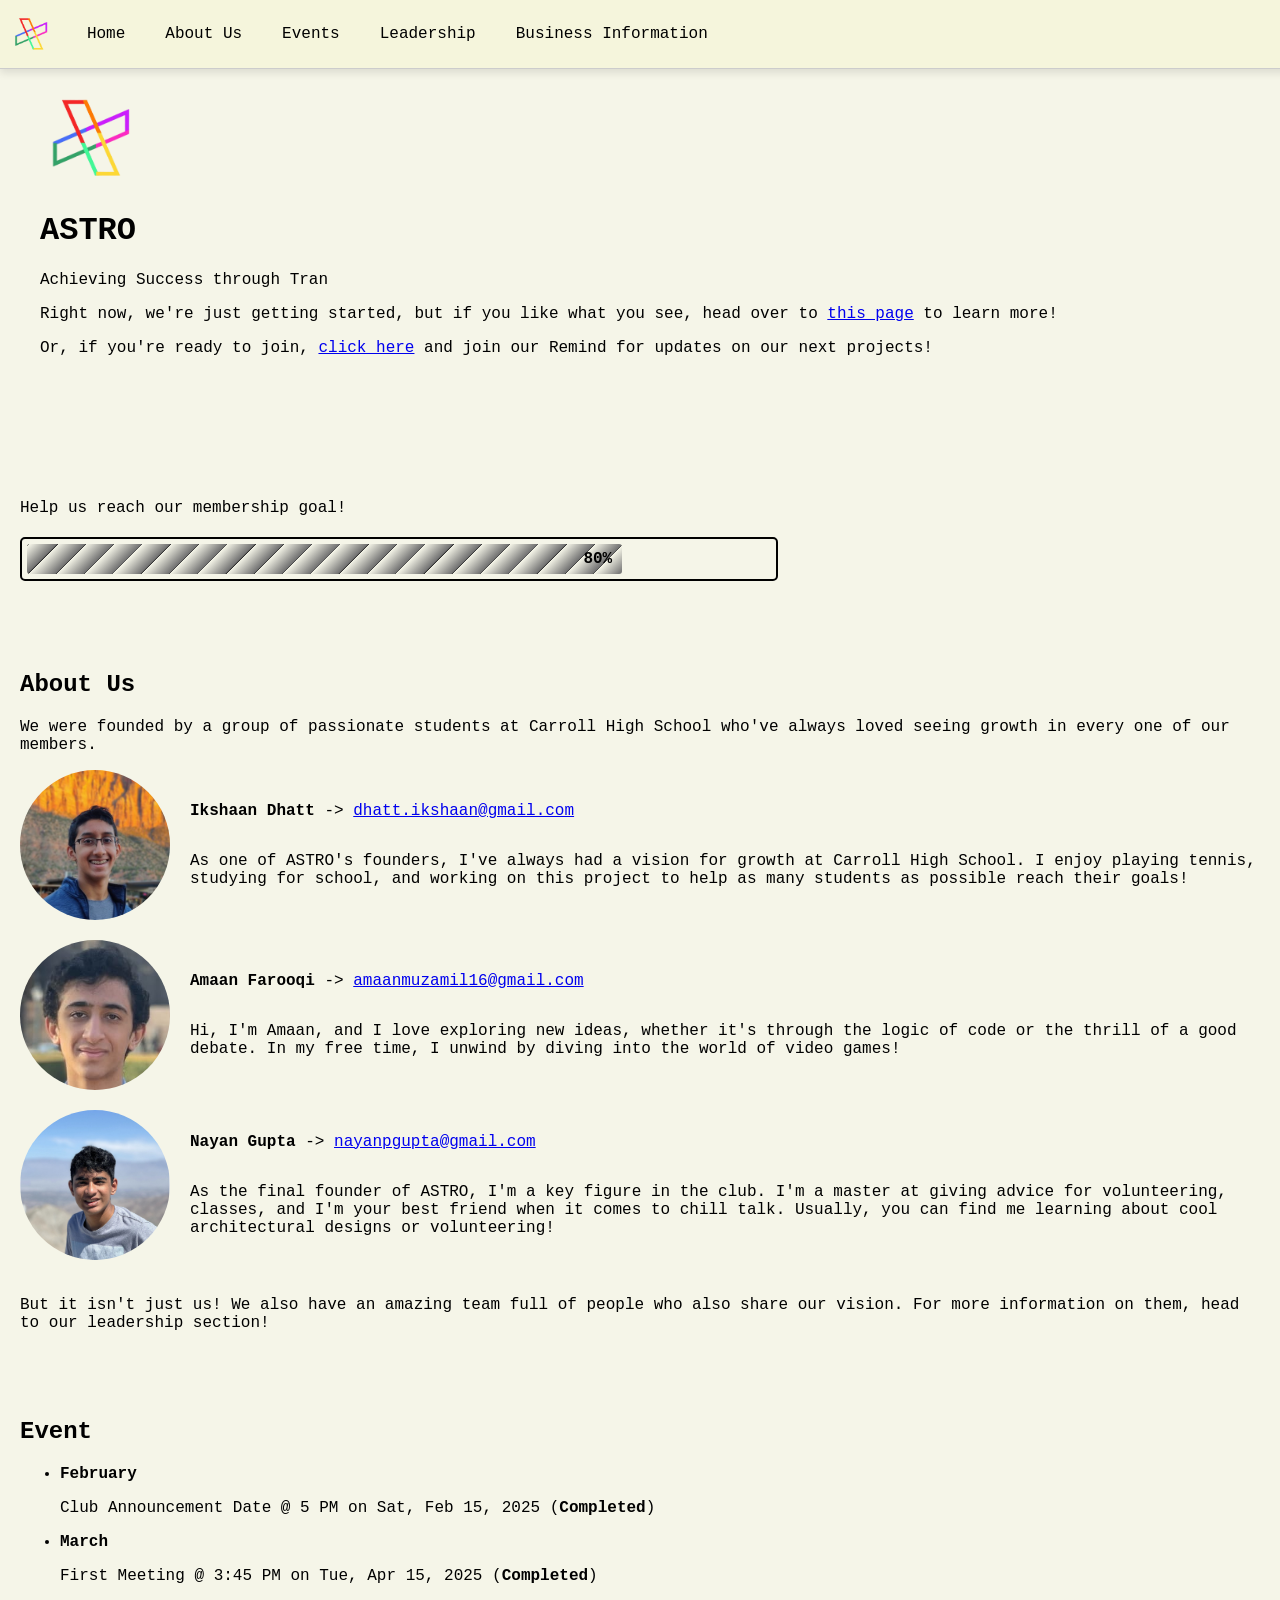
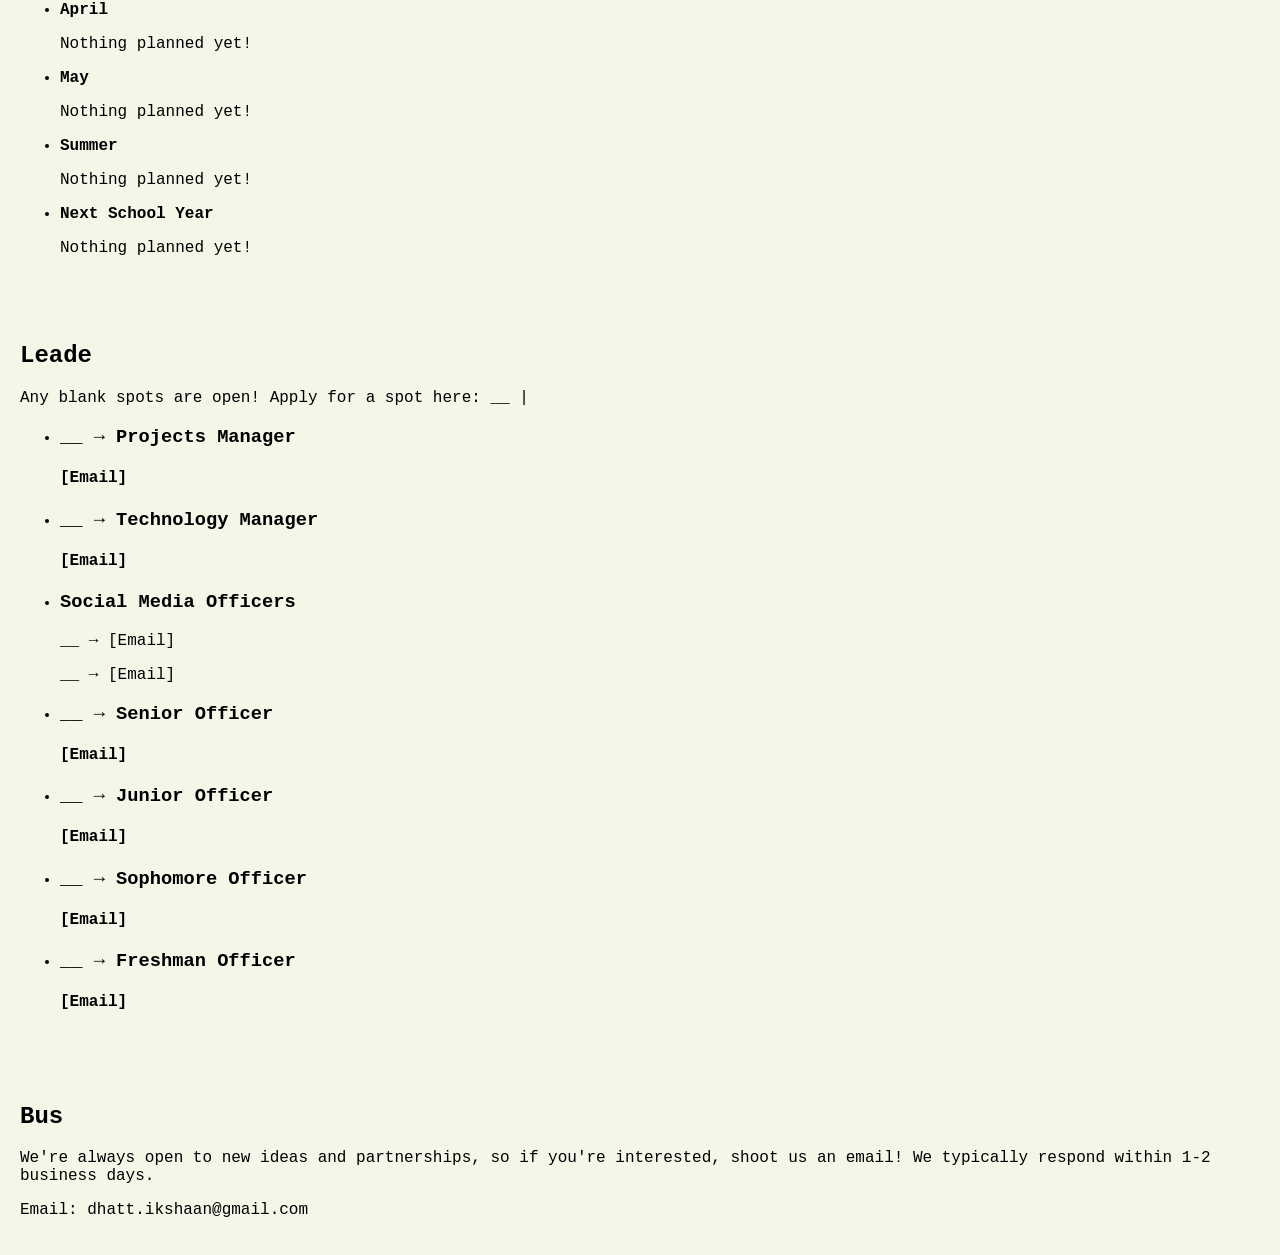
<file: index.html>
<!DOCTYPE html>
<html lang="en">

<head>
    <meta charset="UTF-8" />
    <meta name="viewport" content="width=device-width, initial-scale=1" />
    <title>ASTRO Club</title>
    <style>
        body {
            font-family: 'Courier New', Courier, monospace;
            background-color: #f5f5e8;
            color: #000;
            margin: 0;
            padding: 0;
            transition: background-color 0.5s ease-in-out;
        }

        .navbar {
            position: fixed;
            top: 0;
            width: 100%;
            background-color: #f5f5dc;
            border-bottom: 1px solid #ccc;
            z-index: 1000;
            display: flex;
            align-items: center;
            padding: 10px;
            box-shadow: 0 4px 8px rgba(0, 0, 0, 0.1);
            transition: background-color 0.5s ease-in-out;
            user-select: none;
        }

        .navbar img {
            height: 40px;
            margin-right: 20px;
            transition: transform 0.5s ease-in-out;
        }

        .navbar-links {
            display: flex;
            flex-grow: 1;
            gap: 10px;
        }

        .navbar a {
            display: inline-block;
            padding: 15px;
            text-decoration: none;
            color: #000;
            transition: color 0.3s ease-in-out;
        }

        .navbar a:hover {
            color: #007BFF;
        }

        /* Hamburger button, hidden on desktop */
        .hamburger {
            display: none;
            flex-direction: column;
            cursor: pointer;
            width: 25px;
            height: 20px;
            justify-content: space-between;
            margin-right: 50px;
        }

        .hamburger div {
            background-color: #000;
            height: 3px;
            border-radius: 2px;
        }

        body.menu-open #hamburger {
            display: none;
        }


        /* Sections */
        .section {
            padding: 20px 20px;
            margin-top: 10px;
            opacity: 0;
            transform: translateY(20px);
            transition: opacity 0.6s ease-out, transform 0.6s ease-out;
        }

        .section.visible {
            opacity: 1;
            transform: translateY(0);
        }

        .about-images {
            display: flex;
            flex-wrap: wrap;
        }

        .about-item {
            display: flex;
            align-items: center;
            margin-bottom: 20px;
            width: 100%;
            transition: transform 0.3s ease-in-out;
        }

        .about-item:hover {
            transform: scale(1.01);
        }

        .about-item img {
            width: 150px;
            height: 150px;
            margin-right: 20px;
            border-radius: 50%;
        }

        .about-item div {
            display: flex;
            flex-direction: column;
        }

        .logo {
            height: 6em;
            animation: spin 60s linear infinite;
        }

        @keyframes spin {
            from {
                transform: rotate(0deg);
            }

            to {
                transform: rotate(360deg);
            }
        }

        .home-content {
            padding: 60px 20px;
        }

        .leadership-item img {
            width: 50px;
            height: 50px;
            margin-right: 20px;
            border-radius: 50%;
        }

        .loading-bar-container {
            width: 60%;
            background-color: #f5f5e8;
            border: 2px solid #000;
            border-radius: 5px;
            padding: 5px;
            margin: 20px 0;
        }

        .loading-bar {
            width: 0;
            height: 30px;
            background: repeating-linear-gradient(-45deg, #303030, #727272 1px, #f5f5e8 20px, #f5f5e8 5px);
            border-radius: 3px;
            position: relative;
            padding: 5px;
            box-sizing: border-box;
        }

        .loading-bar span {
            position: absolute;
            right: 10px;
            top: 50%;
            transform: translateY(-50%);
            color: #000000;
            font-weight: bold;
        }

        /* Responsive styles */
        @media (max-width: 700px) {
            .navbar {
                flex-wrap: wrap;
            }

            .navbar-links {
                display: none;
                width: 100%;
                flex-direction: column;
                margin-top: 10px;
                background-color: #f5f5dc;
            }

            .navbar-links.open {
                display: flex;
            }

            .navbar a {
                padding: 10px 15px;
                border-top: 1px solid #ccc;
            }

            .hamburger {
                display: flex;
                margin-left: auto;
            }

            .navbar img {
                margin-right: 10px;
            }
        }
    </style>
</head>

<body>
    <div class="navbar">
        <img src="logo.png" alt="ASTRO Logo" />
        <div class="navbar-links" id="navbar-links">
            <a href="#home">Home</a>
            <a href="#about">About Us</a>
            <a href="#events">Events</a>
            <a href="#leadership">Leadership</a>
            <a href="#business">Business Information</a>
        </div>
        <div class="hamburger" id="hamburger" aria-label="Toggle menu" tabindex="0" role="button">
            <div></div>
            <div></div>
            <div></div>
        </div>
    </div>

    <div id="home" class="section">
        <div class="home-content">
            <img src="logo.png" alt="ASTRO Logo" class="logo" />
            <h1><span id="astro-title"></span></h1>
            <p><span id="astro-subtitle"></span></p>
            <p>Right now, we're just getting started, but if you like what you see, head over to <a
                    href="https://docs.google.com/document/d/1vcUoFxgrbh6YgzjxOmePT0cyQ9cjHgPNDrE2ZtsIdIc/edit?tab=t.0"
                    target="_blank" rel="noopener noreferrer">this page</a> to learn more!</p>
            <p>Or, if you're ready to join, <a href="https://forms.gle/hJZvKgMe2nZs3nxw5" target="_blank"
                    rel="noopener noreferrer">click here</a> and join our Remind for updates on our next projects!</p>
        </div>
    </div>

    <div id="goalbar" class="section">
        <p style="text-align: left;">Help us reach our membership goal!</p>
        <div class="loading-bar-container">
            <div class="loading-bar" id="loading-bar">
                <span id="loading-bar-percent">0%</span>
            </div>
        </div>
    </div>

    <div id="about" class="section">
        <h2 class="animate-text" data-text="About Us">About Us</h2>
        <p>We were founded by a group of passionate students at Carroll High School who've always loved seeing growth in
            every one of our members.</p>
        <div class="about-images">
            <div class="about-item">
                <img src="ikshaan.png" alt="Ikshaan" />
                <div>
                    <p><strong>Ikshaan Dhatt</strong> -> <a href="mailto:dhatt.ikshaan@gmail.com" target="_blank"
                            rel="noopener noreferrer">dhatt.ikshaan@gmail.com</a></p>
                    <p>As one of ASTRO's founders, I've always had a vision for growth at Carroll High School. I enjoy
                        playing tennis, studying for school, and working on this project to help as many students as
                        possible reach their goals!</p>
                </div>
            </div>
            <div class="about-item">
                <img src="amaan.png" alt="Amaan" />
                <div>
                    <p><strong>Amaan Farooqi</strong> -> <a href="mailto:amaanmuzamil16@gmail.com" target="_blank"
                            rel="noopener noreferrer">amaanmuzamil16@gmail.com</a></p>
                    <p>Hi, I'm Amaan, and I love exploring new ideas, whether it's through the logic of code or the
                        thrill of a good debate. In my free time, I unwind by diving into the world of video games!</p>
                </div>
            </div>
            <div class="about-item">
                <img src="nayan.png" alt="Nayan" />
                <div>
                    <p><strong>Nayan Gupta</strong> -> <a href="mailto:nayanpgupta@gmail.com" target="_blank"
                            rel="noopener noreferrer">nayanpgupta@gmail.com</a></p>
                    <p>As the final founder of ASTRO, I'm a key figure in the club. I'm a master at giving advice for
                        volunteering, classes, and I'm your best friend when it comes to chill talk. Usually, you can
                        find me learning about cool architectural designs or volunteering!</p>
                </div>
            </div>
            <p>But it isn't just us! We also have an amazing team full of people who also share our vision. For more
                information on them, head to our leadership section!</p>
        </div>
    </div>

    <div id="events" class="section">
        <h2 class="animate-text" data-text="Events">Events</h2>
        <ul>
            <li>
                <strong>February</strong>
                <p>Club Announcement Date @ 5 PM on Sat, Feb 15, 2025 (<strong>Completed</strong>)</p>
            </li>
            <li>
                <strong>March</strong>
                <p>First Meeting @ 3:45 PM on Tue, Apr 15, 2025 (<strong>Completed</strong>)</p>
            </li>
            <li>
                <strong>April</strong>
                <p>Nothing planned yet!</p>
            </li>
            <li>
                <strong>May</strong>
                <p>Nothing planned yet!</p>
            </li>
            <li>
                <strong>Summer</strong>
                <p>Nothing planned yet!</p>
            </li>
            <li>
                <strong>Next School Year</strong>
                <p>Nothing planned yet!</p>
            </li>
        </ul>
    </div>

    <div id="leadership" class="section">
        <h2 class="animate-text" data-text="Leadership">Leadership</h2>
        <p>Any blank spots are open! Apply for a spot here: __ | </p>

        <ul>
            <!-- High-Level Leadership -->
            <li class="leadership-item">
                <div>
                    <h3><strong>__</strong> → Projects Manager</h3>
                    <h4>[Email]</h4>
                </div>
            </li>
            <li class="leadership-item">
                <div>
                    <h3><strong>__</strong> → Technology Manager</h3>
                    <h4>[Email]</h4>
                </div>
            </li>

            <!-- Social Media Team -->
            <li class="leadership-item">
                <div>
                    <h3><strong>Social Media Officers</strong></h3>
                    <p><strong>__</strong> → [Email]</p>
                    <p><strong>__</strong> → [Email]</p>
                </div>
            </li>

            <!-- Grade-Level Officers -->
            <li class="leadership-item">
                <div>
                    <h3><strong>__</strong> → Senior Officer</h3>
                    <h4>[Email]</h4>
                </div>
            </li>
            <li class="leadership-item">
                <div>
                    <h3><strong>__</strong> → Junior Officer</h3>
                    <h4>[Email]</h4>
                </div>
            </li>
            <li class="leadership-item">
                <div>
                    <h3><strong>__</strong> → Sophomore Officer</h3>
                    <h4>[Email]</h4>
                </div>
            </li>
            <li class="leadership-item">
                <div>
                    <h3><strong>__</strong> → Freshman Officer</h3>
                    <h4>[Email]</h4>
                </div>
            </li>
        </ul>
    </div>


    <div id="business" class="section">
        <h2 class="animate-text" data-text="Business Information">Business Information</h2>
        <p>We're always open to new ideas and partnerships, so if you're interested, shoot us an email! We typically
            respond within 1-2 business days.</p>
        <p>Email: dhatt.ikshaan@gmail.com</p>
    </div>

    <script>
        function typeWriter(element, text, speed, randomness) {
            let i = 0;
            function typing() {
                if (i < text.length) {
                    element.innerHTML += text.charAt(i);
                    i++;
                    setTimeout(typing, speed + Math.random() * randomness);
                }
            }
            typing();
        }

        document.addEventListener('DOMContentLoaded', () => {
            const title = document.getElementById('astro-title');
            const subtitle = document.getElementById('astro-subtitle');
            typeWriter(title, 'ASTRO', 300 / 200 * 60, 100);
            setTimeout(() => {
                typeWriter(subtitle, 'Achieving Success through Transformative Research and Outreach.', 10 / 1000 * 60, 100);
            }, 0);

            const observerOptions = {
                root: null,
                rootMargin: '0px',
                threshold: 0.1
            };

            const observer = new IntersectionObserver((entries, observer) => {
                entries.forEach(entry => {
                    if (entry.isIntersecting) {
                        const element = entry.target;
                        const text = element.getAttribute('data-text');
                        element.innerHTML = '';
                        typeWriter(element, text, 300 / 200 * 60, 100);
                        observer.unobserve(element);
                        element.classList.add('visible');
                    }
                });
            }, observerOptions);

            document.querySelectorAll('.animate-text').forEach(element => {
                observer.observe(element);
            });

            const sections = document.querySelectorAll('.section');
            const sectionObserver = new IntersectionObserver((entries) => {
                entries.forEach(entry => {
                    if (entry.isIntersecting) {
                        entry.target.classList.add('visible');
                    }
                });
            }, observerOptions);

            sections.forEach(section => {
                sectionObserver.observe(section);
            });

            const hamburger = document.getElementById('hamburger');
            const navbarLinks = document.getElementById('navbar-links');

            hamburger.addEventListener('click', (e) => {
                e.stopPropagation();
                navbarLinks.classList.toggle('open');
                document.body.classList.toggle('menu-open');
            });

            document.addEventListener('click', (e) => {
                if (!navbarLinks.contains(e.target) && !hamburger.contains(e.target)) {
                    navbarLinks.classList.remove('open');
                    document.body.classList.remove('menu-open');
                }
            });

            document.querySelectorAll('.navbar a').forEach(anchor => {
                anchor.addEventListener('click', function (e) {
                    e.preventDefault();
                    const targetId = this.getAttribute('href');
                    const targetElement = document.querySelector(targetId);
                    const offset = document.querySelector('.navbar').offsetHeight;
                    const elementPosition = targetElement.getBoundingClientRect().top;
                    const offsetPosition = elementPosition - offset;

                    window.scrollBy({
                        top: offsetPosition,
                        behavior: 'smooth'
                    });

                    if (window.innerWidth <= 700) {
                        navbarLinks.classList.remove('open');
                        document.body.classList.remove('menu-open');
                    }
                });
            });

            hamburger.addEventListener('keydown', e => {
                if (e.key === 'Enter' || e.key === ' ') {
                    e.preventDefault();
                    navbarLinks.classList.toggle('open');
                    document.body.classList.toggle('menu-open');
                }
            });
        });

        function setLoadingBar(percent) {
            const loadingBar = document.getElementById('loading-bar');
            const loadingBarPercent = document.getElementById('loading-bar-percent');
            loadingBar.style.width = percent + '%';
            loadingBarPercent.textContent = percent + '%';
        }

        // Example usage
        setLoadingBar(80);
    </script>
</body>

</html>
</file>
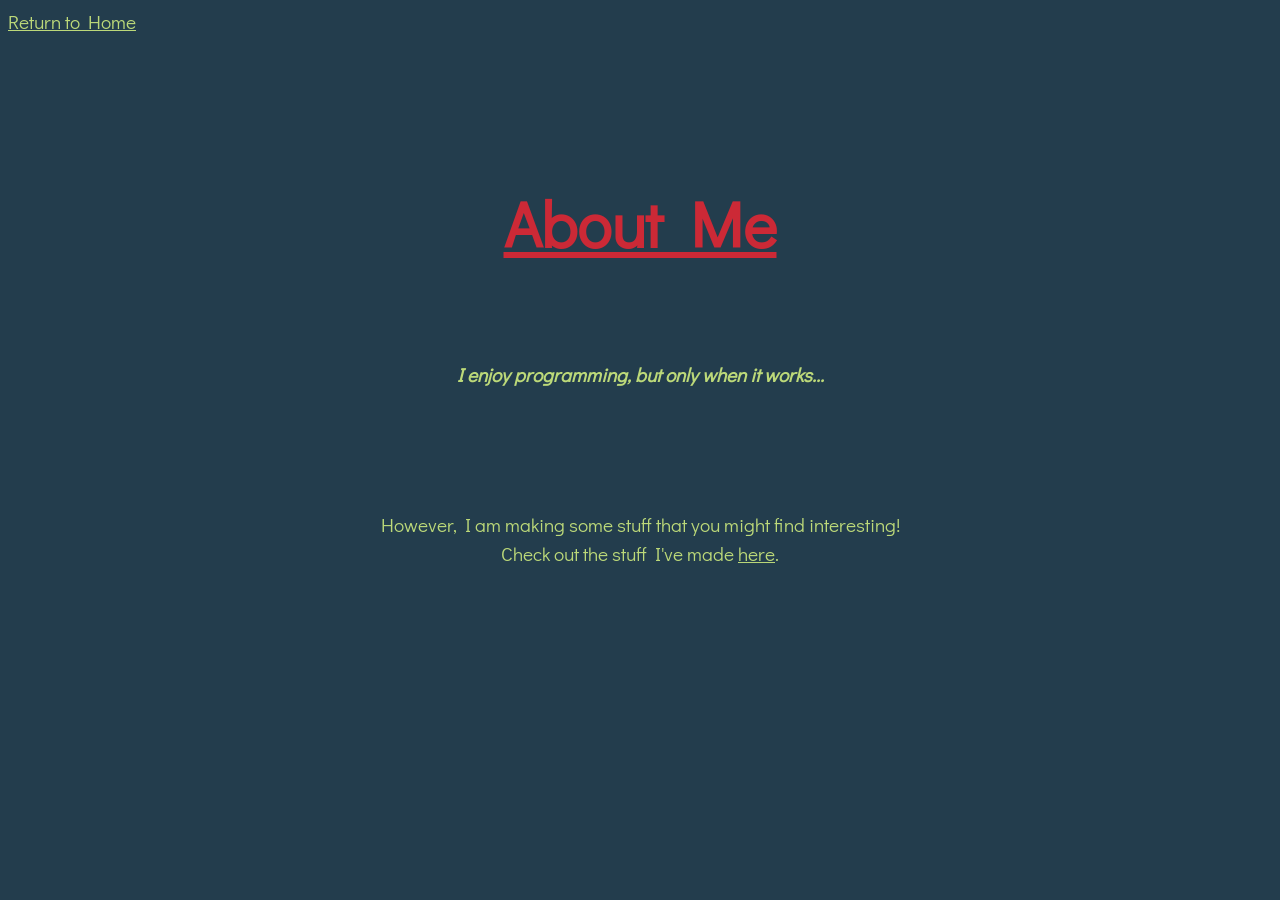
<file: about/index.html>
<!DOCTYPE html>
<meta charset="UTF-8">
<html>
<!-- <script src="script.js"></script> -->
<head>
    <link rel="stylesheet" type="text/css" href="styles.css">
    <a href="/homepage">Return to Home</a>
    <title>About isd09</title>
</head>
<body>
<h1>About Me</h1>
<h2><strong><p>I enjoy programming, but only when it works...</p></strong></h2>
<div id="fixed-object">
    <p>
        However, I am making some stuff that you might find interesting!<br>
        Check out the stuff I've made <a href="/stuffimade">here</a>.
    </p>
    </div>
</body>
</html>
</file>
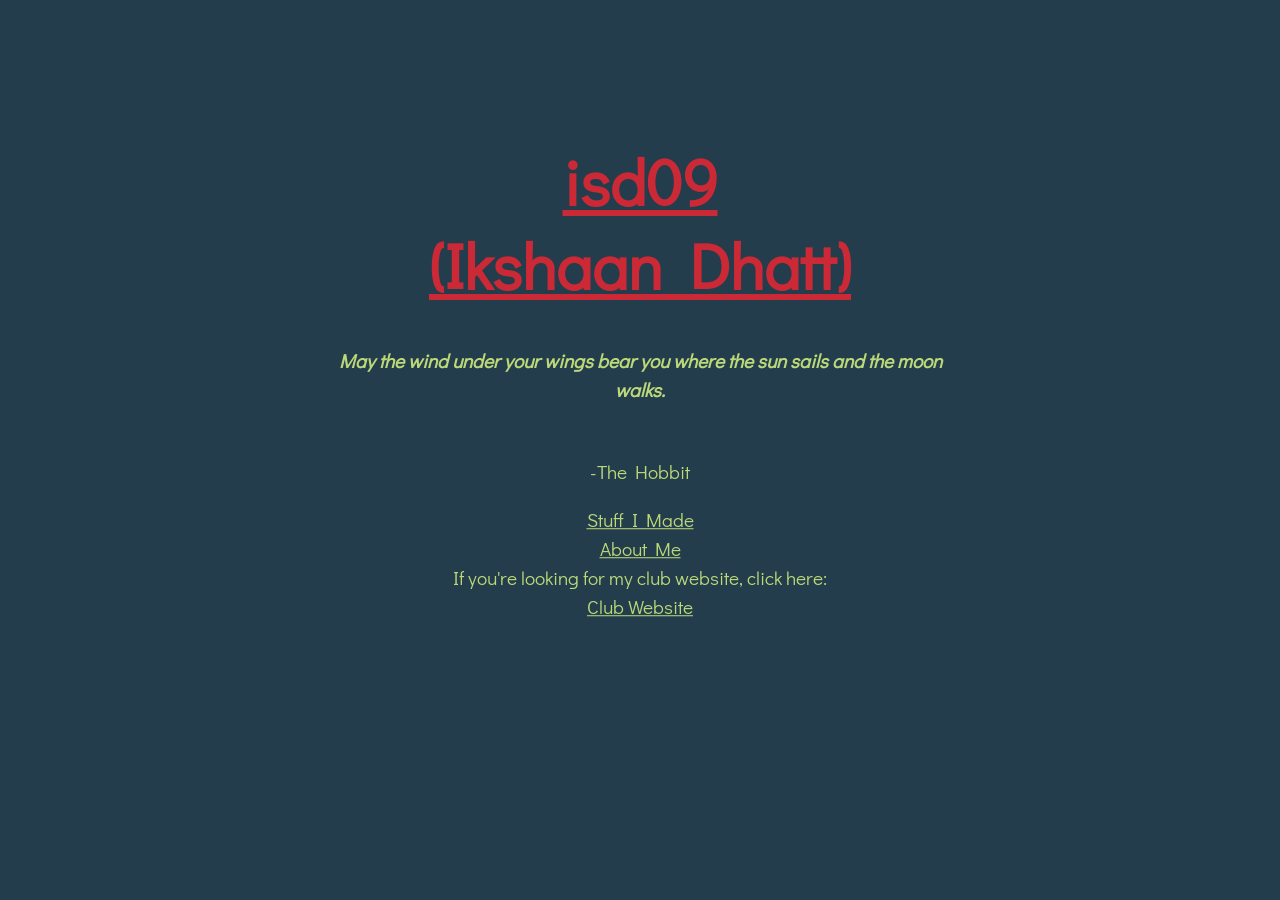
<file: homepage/index.html>
<!DOCTYPE html>
<meta charset="UTF-8">
<html>
<script src="script.js"></script>
<head>
    <link rel="stylesheet" type="text/css" href="styles.css">
    <title>Ikshaan's Homepage</title>
    <meta name="google-site-verification" content="dhz9iq5U6cZ9-VCDKz3-5AzcUBjHFwsBASzCyXU_fj0" />
</head>
<body>
<h1>isd09<br>(Ikshaan Dhatt)</h1>
<h2 id="qotd"></h2>
<div id="fixed-object"><p>-The Hobbit</p><div>
    <p>
        <a href="/stuffimade/">Stuff I Made</a><br>
        <a href="/about/">About Me</a><br>
        If you're looking for my club website, click here:<br>
        <a href="/club-website/">Club Website</a><br>
    </p>
</body>
</html>
</file>
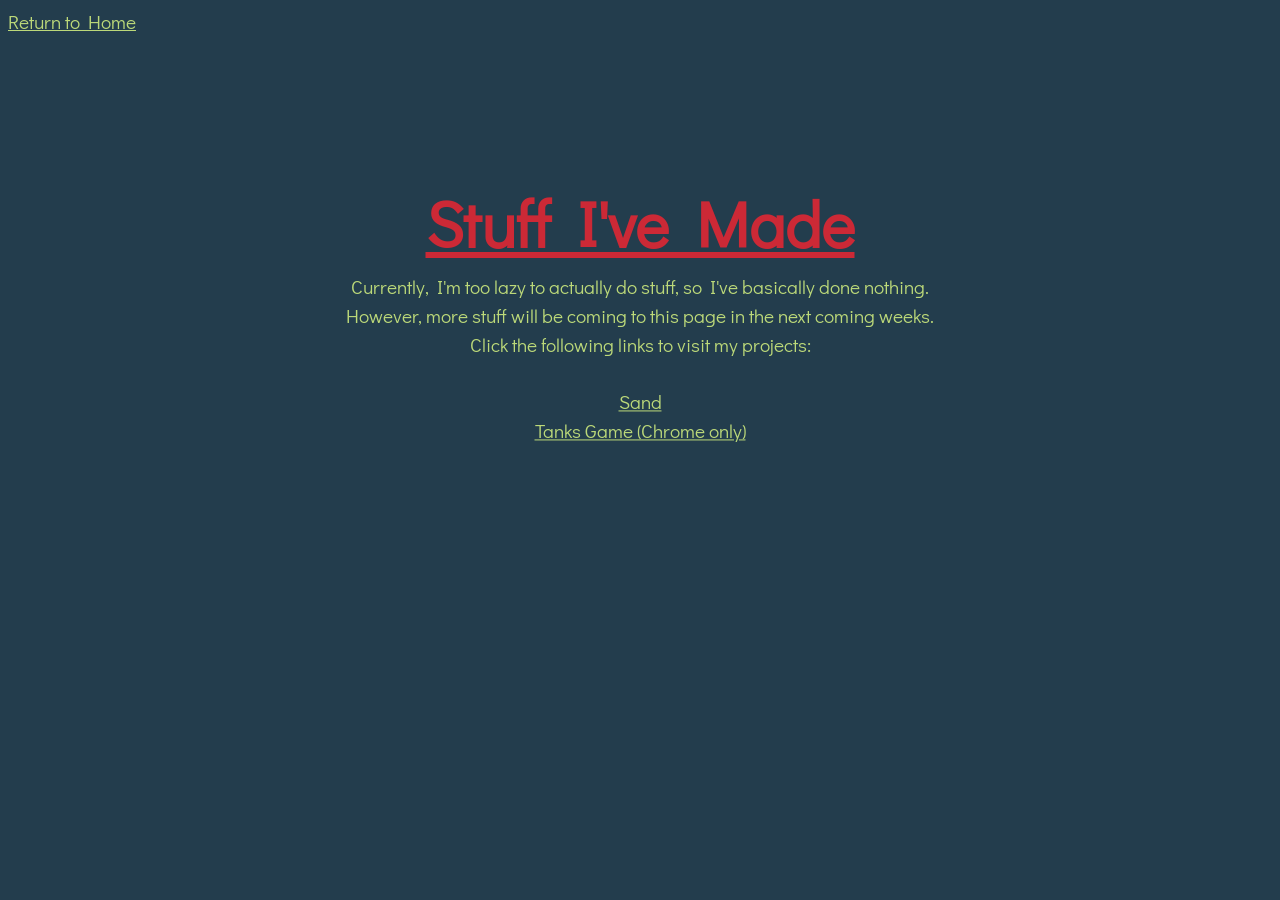
<file: stuffimade/index.html>
<!DOCTYPE html>
<html lang="en">
<head>
    <meta charset="UTF-8">
    <title>Stuff I've Made</title>
    <link rel="stylesheet" type="text/css" href="styles.css">
    <a href="/homepage">Return to Home</a>
</head>
<body>
<h1>Stuff I've Made</h1>
<div id="fixed-object">
<p>
    Currently, I'm too lazy to actually do stuff, so I've basically done nothing.<br>
    However, more stuff will be coming to this page in the next coming weeks.<br>

    Click the following links to visit my projects: <br>
    <br>
    <a href="/stuffimade/javascript_sand_game">Sand</a> <br>
    <a href="/stuffimade/ambient_tanks_game/">Tanks Game (Chrome only)</a>
</p></div>
</body>
</html>
</file>
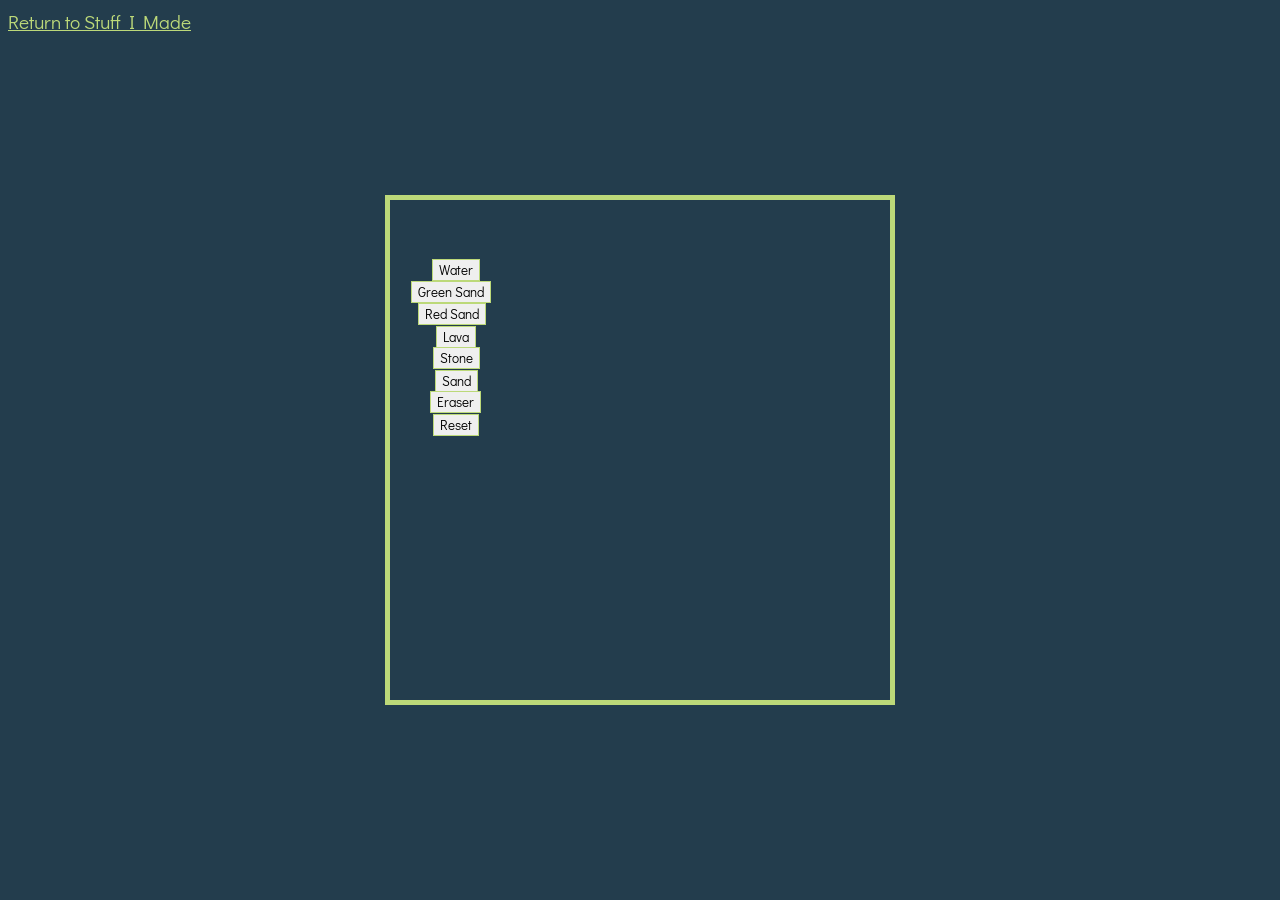
<file: stuffimade/javascript_sand_game/index.html>
<!DOCTYPE html>
<html lang="en">
<head>
    <meta charset="UTF-8">
    <title>Stuff I've Made</title>
    <link rel="stylesheet" type="text/css" href="styles.css">
    <a href="/stuffimade">Return to Stuff I Made</a>
</head>
<canvas id="myCanvas"></canvas>
<button onclick = "blueliquid()">Water</button>
<button onclick = "greensand()">Green Sand</button>
<button onclick = "redsand()">Red Sand</button>
<button onclick = "lava()">Lava</button>
<button onclick = "stone()">Stone</button>
<button onclick = "sand()">Sand</button>
<button onclick = "air()">Eraser</button>
<button onclick = "reset()">Reset</button>
<script>
     var selectedMaterial = ["sand"];
     var lor = 0

     var water = {name: "water", color: "rgb(54, 194, 255, 0.5)", alpha: 0.5, pressure: 1, x_velocity: 0, y_velocity: 0};

     var pixelCount = 0;
     var res = 6;
     var canvas = document.getElementById("myCanvas");
     var ctx = canvas.getContext("2d");


     // set the canvas dimensions
     canvas.width = 500;
     canvas.height = 500;

     // calculate the pixel grid dimensions
     var gridWidth = Math.ceil(canvas.width / res);
     var gridHeight = Math.ceil(canvas.height / res);

     // create a 2D array to store the pixel grid
     var pixelGrid = [];
     for (var i = 0; i < gridWidth; i++) {
       var row = [];
       for (var j = 0; j < gridHeight; j++) {
         row.push("air");
       }
       pixelGrid.push(row);
     }

     function sand() {
        selectedMaterial = "sand";
     }
     function blueliquid() {
        selectedMaterial = "water";
     }
     function redsand() {
        selectedMaterial = "redsand";
     }
     function greensand() {
        selectedMaterial = "greensand";
     }
     function stone() {
        selectedMaterial = "stone";
     }
     function lava() {
        selectedMaterial = "lava";
     }
     function air() {
        selectedMaterial = "air";
     }
     function reset() {
        for (i = 0; i < gridWidth; i++) {
            for (j = 0; j < gridHeight; j++) {
                pixelGrid[i][j] = "air";
            }
        }
     }

     // track the mouse position
     var mouseX = -1;
     var mouseY = -1;


     // add a mousemove listener to update the mouse position
     canvas.addEventListener("mousemove", function(event) {
       mouseX = event.clientX-710;
       mouseY = event.clientY-224;
     });
     mouseDown = false;


     window.onmousedown = () => {
     ++mouseDown;
     }
     window.onmouseup = () => {
     --mouseDown;
     }


     function sleep(milliseconds) {
       const date = Date.now();
       let currentDate = null;
       do {
         currentDate = Date.now();
       } while (currentDate - date < milliseconds);
     }

     document.addEventListener("keyup", function(event) {
       if (event.keyCode === 49) {
         selectedMaterial = "water";
         }
       if (event.keyCode === 50) {
         selectedMaterial = "sand";
         }
       });

     function draw() {
       // clear the canvas
       ctx.clearRect(0, 0, canvas.width, canvas.height);


       // add a sand particle at the mouse cursor position
       if (mouseX >= 0 && mouseY >= 0 && mouseDown) {
         var x = Math.floor(mouseX / res);
         var y = Math.floor(mouseY / res);
         if (x >= 0 && x < gridWidth && y >= 0 && y < gridHeight) {
               pixelCount++;
               pixelGrid[x][y] = selectedMaterial;
         }
       }

       document.addEventListener("keyup", function(event) {
         if (event.keyCode === 13) {
           console.log(pixelCount);
           }
         });

       // update the pixel grid
       for (var x = 0; x < gridWidth; x++) {
         for (var y = gridHeight - 1; y >= 0; y--) {
           if (pixelGrid[x][y] == "water" || pixelGrid[x][y] == "sand" || pixelGrid[x][y] == "redsand" || pixelGrid[x][y] == "greensand" || pixelGrid[x][y] == "lava") {
             // particle found, check for collisions and move down
             if (y === gridHeight - 1 || pixelGrid[x][y + 1] == "sand" || pixelGrid[x][y + 1] == "water" || pixelGrid[x][y+1] == "redsand" || pixelGrid[x][y+1] == "greensand" || pixelGrid[x][y+1] == "stone" || pixelGrid[x][y+1] == "lava") {
               lor = Math.round(Math.random());
               if (x === gridWidth - 1 || x === 0) {continue;}
               else {
               if (pixelGrid[x][y] == "sand"  || pixelGrid[x][y] == "redsand" || pixelGrid[x][y] == "greensand" || pixelGrid[x][y] == "lava") {
                 if (pixelGrid[x-1][y+1] == "air" && Math.random() >= 0.5) {
                   pixelGrid[x-1][y+1] = pixelGrid[x][y];
                   pixelGrid[x][y] = "air";
                 }
                 if (pixelGrid[x+1][y+1] == "air" && Math.random() >= 0.5) {
                   pixelGrid[x+1][y+1] = pixelGrid[x][y];
                   pixelGrid[x][y] = "air";
                 }
                 if (pixelGrid[x][y+1] == "water") {
                   pixelGrid[x][y+1] = pixelGrid[x][y];
                   pixelGrid[x][y] = "water";
                 }
               }
               if (pixelGrid[x][y] == "water" && Math.random() >= 0.5) {
                 if (pixelGrid[x-1][y+1] == "air" && lor == 0) {
                   pixelGrid[x-1][y+1] =  pixelGrid[x][y];
                   pixelGrid[x][y] = "air";
                 }
                 else if (pixelGrid[x+1][y+1] == "air" && lor == 1) {
                   pixelGrid[x+1][y+1] =  pixelGrid[x][y];
                   pixelGrid[x][y] = "air";
                 }
                 else if (pixelGrid[x+1][y] == "air" && lor == 1) {
                   pixelGrid[x+1][y] =  pixelGrid[x][y];
                   pixelGrid[x][y] = "air";
                 }
                 else if (pixelGrid[x-1][y] == "air" && lor == 0) {
                   pixelGrid[x-1][y] =  pixelGrid[x][y];
                   pixelGrid[x][y] = "air";
                 }
               }
               if (pixelGrid[x][y] == "lava" && Math.random() <= 0.5) {
                 if (Math.random() >= 0.99999) {pixelGrid[x][y] = "stone";}
                 if (pixelGrid[x-1][y] == "water") {
                   pixelGrid[x-1][y] = "air";
                   pixelGrid[x][y] = "stone";
                 }
                 if (pixelGrid[x+1][y] == "water") {
                   pixelGrid[x+1][y] = "air";
                   pixelGrid[x][y] = "stone";
                 }
                 if (pixelGrid[x][y-1] == "water") {
                   pixelGrid[x][y-1] = "air";
                   pixelGrid[x][y] = "stone";
                 }
                 if (pixelGrid[x][y+1] == "water") {
                   pixelGrid[x][y+1] = "air";
                   pixelGrid[x][y] = "stone";
                 }
                 if (pixelGrid[x][y+1] == "water") {
                   pixelGrid[x][y+1] = "air";
                   pixelGrid[x][y] = "stone";
                 }
                 if (pixelGrid[x-1][y+1] == "air" && lor == 0) {
                   pixelGrid[x-1][y+1] =  pixelGrid[x][y];
                   pixelGrid[x][y] = "air";
                 }
                 else if (pixelGrid[x+1][y+1] == "air" && lor == 1) {
                   pixelGrid[x+1][y+1] =  pixelGrid[x][y];
                   pixelGrid[x][y] = "air";
                 }
                 else if (pixelGrid[x+1][y] == "air" && lor == 1) {
                   pixelGrid[x+1][y] =  pixelGrid[x][y];
                   pixelGrid[x][y] = "air";
                 }
                 else if (pixelGrid[x-1][y] == "air" && lor == 0) {
                   pixelGrid[x-1][y] =  pixelGrid[x][y];
                   pixelGrid[x][y] = "air";
                 }
               }
               }
               // particle is on bottom row or has solid particle below, stop moving
               continue;
             } else {
               // particle is falling, move down and remove from current grid cell
               pixelGrid[x][y + 1] = pixelGrid[x][y];
               pixelGrid[x][y] = "air";
             }
           }
         }
       }


       // draw the pixel grid
       for (var x = 0; x < gridWidth; x++) {
         for (var y = 0; y < gridHeight; y++) {
           if (pixelGrid[x][y] == "sand") {
             // draw a filled rectangle for each "pixel"
             ctx.fillStyle = "tan";
             ctx.fillRect(x * res, y * res, res, res);
           }
           if (pixelGrid[x][y] == "water") {
             ctx.fillStyle = water.color;
             ctx.fillRect(x * res, y * res, res, res);
           }
           if (pixelGrid[x][y]== "redsand") {
             ctx.fillStyle = "red";
             ctx.fillRect(x * res, y * res, res, res);
           }
           if (pixelGrid[x][y] == "greensand") {
             ctx.fillStyle = "green";
             ctx.fillRect(x * res, y * res, res, res);
           }
           if (pixelGrid[x][y] == "stone") {
             ctx.fillStyle = "gray";
             ctx.fillRect(x * res, y * res, res, res);
           }
           if (pixelGrid[x][y] == "lava") {
             ctx.fillStyle = "orange";
             ctx.fillRect(x * res, y * res, res, res);
           }
         }
       }


       // request the next frame of animation
       requestAnimationFrame(draw);
     }


     // start the animation loop
     draw();
   </script>
</body>
</html>
</file>
<file: about/styles.css>
@font-face {
  font-family: 'Didact Gothic';
  src: url('DidactGothic-Regular.ttf') format('truetype');
}

body {
  font-family: 'Didact Gothic', sans-serif;
  background-color: #233d4d;
}

a:hover {
  color: #cc2936;
}

canvas {
  position: absolute;
  top: 50%;
  left: 50%;
  transform: translate(-50%, -50%);
  height: 500px;
  width: 500px;
  border: 5px solid #bcd979;
}

button:hover {
  background-color: #233d4d;
  color: #cc2936;
}

button {
  position: absolute;
  top: 50%; /* Center the buttons vertically */
  left: 10%; /* Position the buttons to the right of the canvas */
  border: 1px solid #bcd979;
  margin-left: 10px;
  transform: translateY(-50%);
  font-family: 'Didact Gothic', sans-serif;
}
button:nth-of-type(1) {
  top: 30%;
  left: 33%;
}

button:nth-of-type(2) {
  top: 32.4%;
  left: 31.3%;
}

button:nth-of-type(3) {
  top: 34.9%;
  left: 31.85%;
}

button:nth-of-type(4) {
  top: 37.4%;
  left: 33.32%;
}

button:nth-of-type(5) {
  top: 39.8%;
  left: 33.02%;
}

button:nth-of-type(6) {
  top: 42.3%;
  left: 33.2%;
}

button:nth-of-type(7) {
  top: 44.7%;
  left: 32.85%;
}

button:nth-of-type(8) {
  top: 47.2%;
  left: 33.07%;
}

h1 {
  color: #cc2936;
  font-size: 4rem;
  text-align: center;
  text-decoration: underline;
  position: fixed;
  top: 20%;
  left: 50%;
  transform: translate(-50%, -50%);
}

h2 {
  color: #bcd979;
  font-size: 1.2rem;
  line-height: 1.5;
  text-align: center;
  font-style: italic;
  position: fixed;
  top: 40%;
  left: 50%;
  transform: translate(-50%, -50%);
}

h3 {
  color: #bcd979;
  font-size: 1.2rem;
  line-height: 1.5;
  text-align: center;
  font-style: italic;
}

p {
  color: #bcd979;
  font-size: 1.2rem;
  line-height: 1.5;
  text-align: center;
}

a:visited{
    color: #bcd979;
    font-size: 1.2rem;
    line-height: 1.5;
    text-align: center;
}

a {
    color: #bcd979;
    font-size: 1.2rem;
    line-height: 1.5;
    text-align: center;
}

#fixed-object {
  position: fixed;
  top: 60%;
  left: 50%;
  transform: translate(-50%, -50%);
}
</file>
<file: homepage/styles.css>
@font-face {
  font-family: 'Didact Gothic';
  src: url('DidactGothic-Regular.ttf') format('truetype');
}

body {
  font-family: 'Didact Gothic', sans-serif;
  background-color: #233d4d;
}

a:hover {
  color: #cc2936;
}

canvas {
  position: absolute;
  top: 50%;
  left: 50%;
  transform: translate(-50%, -50%);
  height: 500px;
  width: 500px;
  border: 5px solid #bcd979;
}

button:hover {
  background-color: #233d4d;
  color: #cc2936;
}

button {
  position: absolute;
  top: 50%; /* Center the buttons vertically */
  left: 10%; /* Position the buttons to the right of the canvas */
  border: 1px solid #bcd979;
  margin-left: 10px;
  transform: translateY(-50%);
  font-family: 'Didact Gothic', sans-serif;
}
button:nth-of-type(1) {
  top: 30%;
  left: 33%;
}

button:nth-of-type(2) {
  top: 32.4%;
  left: 31.3%;
}

button:nth-of-type(3) {
  top: 34.9%;
  left: 31.85%;
}

button:nth-of-type(4) {
  top: 37.4%;
  left: 33.32%;
}

button:nth-of-type(5) {
  top: 39.8%;
  left: 33.02%;
}

button:nth-of-type(6) {
  top: 42.3%;
  left: 33.2%;
}

button:nth-of-type(7) {
  top: 44.7%;
  left: 32.85%;
}

button:nth-of-type(8) {
  top: 47.2%;
  left: 33.07%;
}

h1 {
  color: #cc2936;
  font-size: 4rem;
  text-align: center;
  text-decoration: underline;
  position: fixed;
  top: 20%;
  left: 50%;
  transform: translate(-50%, -50%);
}

h2 {
  color: #bcd979;
  font-size: 1.2rem;
  line-height: 1.5;
  text-align: center;
  font-style: italic;
  position: fixed;
  top: 40%;
  left: 50%;
  transform: translate(-50%, -50%);
}

h3 {
  color: #bcd979;
  font-size: 1.2rem;
  line-height: 1.5;
  text-align: center;
  font-style: italic;
}

p {
  color: #bcd979;
  font-size: 1.2rem;
  line-height: 1.5;
  text-align: center;
}

a:visited{
    color: #bcd979;
    font-size: 1.2rem;
    line-height: 1.5;
    text-align: center;
}

a {
    color: #bcd979;
    font-size: 1.2rem;
    line-height: 1.5;
    text-align: center;
}

#fixed-object {
  position: fixed;
  top: 60%;
  left: 50%;
  transform: translate(-50%, -50%);
}
</file>
<file: stuffimade/styles.css>
@font-face {
  font-family: 'Didact Gothic';
  src: url('DidactGothic-Regular.ttf') format('truetype');
}

body {
  font-family: 'Didact Gothic', sans-serif;
  background-color: #233d4d;
}

a:hover {
  color: #cc2936;
}

canvas {
  position: absolute;
  top: 50%;
  left: 50%;
  transform: translate(-50%, -50%);
  height: 500px;
  width: 500px;
  border: 5px solid #bcd979;
}

button:hover {
  background-color: #233d4d;
  color: #cc2936;
}

button {
  position: absolute;
  top: 50%; /* Center the buttons vertically */
  left: 10%; /* Position the buttons to the right of the canvas */
  border: 1px solid #bcd979;
  margin-left: 10px;
  transform: translateY(-50%);
  font-family: 'Didact Gothic', sans-serif;
}
button:nth-of-type(1) {
  top: 30%;
  left: 33%;
}

button:nth-of-type(2) {
  top: 32.4%;
  left: 31.3%;
}

button:nth-of-type(3) {
  top: 34.9%;
  left: 31.85%;
}

button:nth-of-type(4) {
  top: 37.4%;
  left: 33.32%;
}

button:nth-of-type(5) {
  top: 39.8%;
  left: 33.02%;
}

button:nth-of-type(6) {
  top: 42.3%;
  left: 33.2%;
}

button:nth-of-type(7) {
  top: 44.7%;
  left: 32.85%;
}

button:nth-of-type(8) {
  top: 47.2%;
  left: 33.07%;
}

h1 {
  color: #cc2936;
  font-size: 4rem;
  text-align: center;
  text-decoration: underline;
  position: fixed;
  top: 20%;
  left: 50%;
  transform: translate(-50%, -50%);
}

h2 {
  color: #bcd979;
  font-size: 1.2rem;
  line-height: 1.5;
  text-align: center;
  font-style: italic;
  position: fixed;
  top: 40%;
  left: 50%;
  transform: translate(-50%, -50%);
}

h3 {
  color: #bcd979;
  font-size: 1.2rem;
  line-height: 1.5;
  text-align: center;
  font-style: italic;
}

p {
  color: #bcd979;
  font-size: 1.2rem;
  line-height: 1.5;
  text-align: center;
}

a:visited{
    color: #bcd979;
    font-size: 1.2rem;
    line-height: 1.5;
    text-align: center;
}

a {
    color: #bcd979;
    font-size: 1.2rem;
    line-height: 1.5;
    text-align: center;
}

#fixed-object {
  position: fixed;
  top: 40%;
  left: 50%;
  transform: translate(-50%, -50%);
}
</file>
<file: stuffimade/javascript_sand_game/styles.css>
@font-face {
  font-family: 'Didact Gothic';
  src: url('DidactGothic-Regular.ttf') format('truetype');
}

body {
  font-family: 'Didact Gothic', sans-serif;
  background-color: #233d4d;
}

a:hover {
  color: #cc2936;
}

canvas {
  position: absolute;
  top: 50%;
  left: 50%;
  transform: translate(-50%, -50%);
  height: 500px;
  width: 500px;
  border: 5px solid #bcd979;
}

button:hover {
  background-color: #233d4d;
  color: #cc2936;
}

button {
  position: absolute;
  top: 50%; /* Center the buttons vertically */
  left: 10%; /* Position the buttons to the right of the canvas */
  border: 1px solid #bcd979;
  margin-left: 10px;
  transform: translateY(-50%);
  font-family: 'Didact Gothic', sans-serif;
}
button:nth-of-type(1) {
  top: 30%;
  left: 33%;
}

button:nth-of-type(2) {
  top: 32.4%;
  left: 31.3%;
}

button:nth-of-type(3) {
  top: 34.9%;
  left: 31.85%;
}

button:nth-of-type(4) {
  top: 37.4%;
  left: 33.32%;
}

button:nth-of-type(5) {
  top: 39.8%;
  left: 33.02%;
}

button:nth-of-type(6) {
  top: 42.3%;
  left: 33.2%;
}

button:nth-of-type(7) {
  top: 44.7%;
  left: 32.85%;
}

button:nth-of-type(8) {
  top: 47.2%;
  left: 33.07%;
}

h1 {
  color: #cc2936;
  font-size: 3rem;
  text-align: center;
  text-decoration: underline;
}

h2 {
  color: #bcd979;
  font-size: 1.2rem;
  line-height: 1.5;
  text-align: center;
  font-style: italic;
}

h3 {
  color: #bcd979;
  font-size: 1.2rem;
  line-height: 1.5;
  text-align: center;
  font-style: italic;
}

p {
  color: #bcd979;
  font-size: 1.2rem;
  line-height: 1.5;
  text-align: center;
}

a:visited{
    color: #bcd979;
    font-size: 1.2rem;
    line-height: 1.5;
    text-align: center;
}

a {
    color: #bcd979;
    font-size: 1.2rem;
    line-height: 1.5;
    text-align: center;
}
</file>
